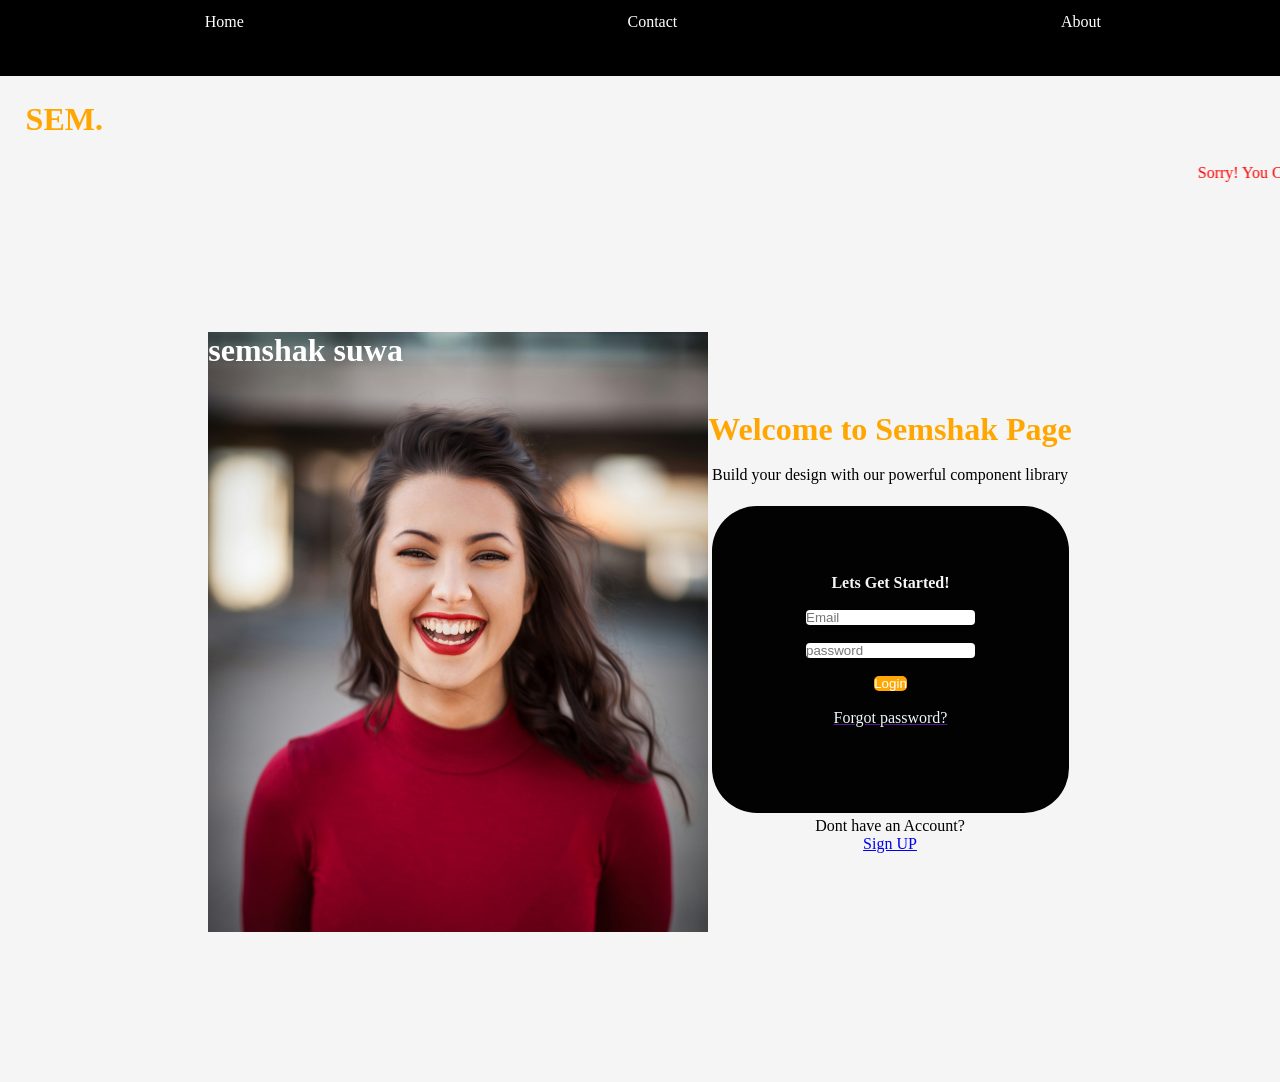
<file: index.html>
<doctype html>
    <html>

    <head>
        <meta charset="UTF-8">
        <meta name="viewerpor" content="width=device-width">
        <title>Login page</title>
        <link rel="stylesheet" href="css/style.css">
    </head>
    <body>


                    <div class="main">
    <div class="navbar">
    <li><a href="#">Home</a></li>
    <li><a href="#">Contact</a></li>
    <li> <a href="#">About </a></li>

  </div>

        <div class="nav">

                <div class="sem">
                <h1>SEM.</h1>
                    </div>
            
 <marquee behaviour="alternate">
    <p alingn="center" style="color: red;">Sorry! You Cant access this site now am still working on it.</p>
  </marquee>

        </div>
        <div class="container">
            <div class="left-site">
               <h1>semshak suwa</h1> 
            </div>

            <div class="right-site">
                <div class="login header">
                <h1 align="center" style="color: rgb(255, 166, 0);">Welcome to Semshak Page</h1><br>
<p align="center">Build your design with our powerful component library</p>
                </div><br>
                <div class="loginform">
                                <form>
                <h4>Lets Get Started!</h4><br>
                <input class="input" type="email"placeholder="Email" required><br><br>
                <input class="input" type="password"placeholder="password"required>
                    <br><br>
                            <button class="btn">Login</button><br><br>
                     <a href=""><p style="color: aliceblue;">Forgot password?</p></a><br>
                     
                                </form>
                            </div>
                            <p align="center">Dont have an Account?</p>
                           <a href="register.html"><p align="center" style="color: aliceblue;">Sign UP</Click></a>
                            </div>
                        
            </div>

            
        </div>
    </body>
    </html>
</file>
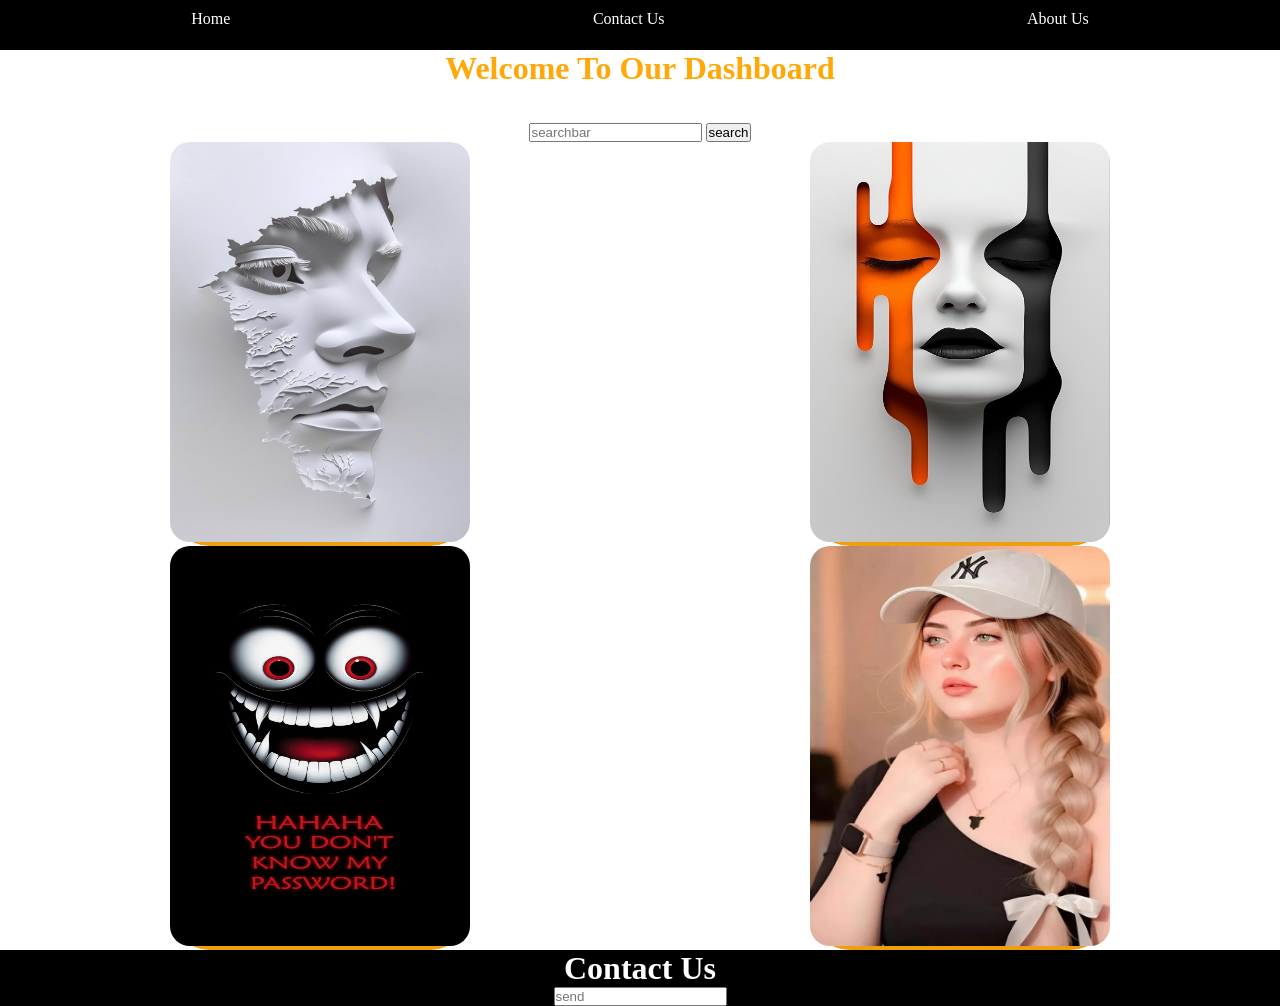
<file: dashboard.html>
<!DOCTYPE html>
<html lang="en">
<head>
  <meta charset="UTF-8">
  <meta name="viewport" content="width=device-width, initial-scale=1.0">
  <title>dashboard</title>
  <style>
    *{
      margin: 0%;
      padding: 0%;
      box-sizing: border-box;
    }
    .dash{
      text-align: center;
      color: rgb(255, 168, 8);
    }
    .navbar{
      background-color: black;
      color: white;
      height: 50px;
      width: 100%;
      display: flex;
      flex-direction: row;
      align-content: center;
      justify-content: space-around;
      justify-items: center;
      padding: 10px;
      text-decoration: none;
    
    }

    .navbar li{
      color: white;
      list-style: none;
      text-decoration: ;
    }
    .navbar li a{
      color: white;
      list-style: none;
      text-decoration: none;
    }
    .main{
      display: flex;
    }

  

    .wraper{
      display: flex;
      flex-direction: row;
      justify-content: space-around;
      
    }
    .wraper:hover{
      transform: translateY(-12px) scale(1.o);
    }

    .wraper2{
      display: flex;
      flex-direction: row;
      justify-content: space-around;
    }
    .card1{
      background-color: rgb(238, 159, 13);
      border-radius: 40px;
      justify-content: center;
      

    }

    img{
      border-radius: 20px;
    }
.footer{
  background-color: black;
  color: white;
  text-align: center;
}

  </style>
</head>
<body>
  <div class="main">
    <div class="navbar">
    <li><a href="#">Home</a></li>
    <li><a href="#">Contact Us</a></li>
    <li> <a href="#">About Us</a></li>

  </div>

  
  
  </div>
  <div  class="dash">
    <h1>Welcome To Our Dashboard</h1><br><br>
    <input type="searchbar" placeholder="searchbar">
    <button class="btn">search</button>
  </div>
  </div>
</div>

<div class="wraper">
  <div class="card1">
<img src="112.jpg" height="400px" width="300px">
  </div>

  <div class="card1">
<img src="/css/zzzz.jpg" height="400px" width="300px">
  </div>

</div>
<div class="wraper2">
 <div class="card1">
<img src="hahaha.jpg" height="400px" width="300px">
  </div>

  <div class="card1">
<img src="uuu.jpg" height="400px" width="300px">
  </div>

</div>

<div class="footer">
<footer>
  <h1>Contact Us</h1>
  <label for="send email"></label>
  <input type="text" placeholder="send ">
  
</footer>
</div>
</body>
</html>
</file>
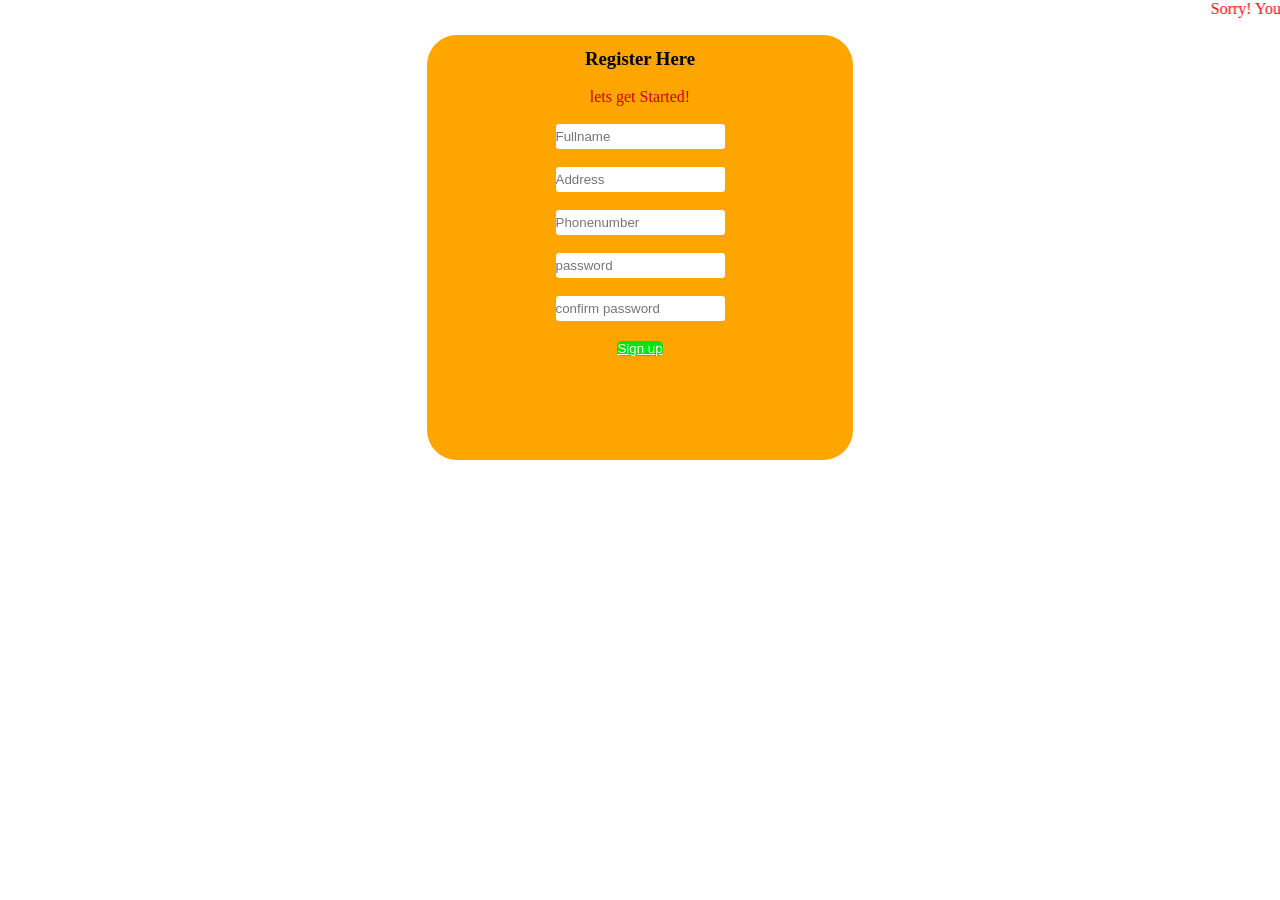
<file: register.html>
<!DOCTYPE html>
<html lang="en">
<head>
  <meta charset="UTF-8">
  <meta name="viewport" content="width=device-width, initial-scale=1.0">
  <title>Register</title>
  
  <style>
*{
  margin: 0%;
  padding: 0%;
}
.main{
  display: flex;
  justify-content: center;
  background-color:orange;
  border-radius: 30px;
  justify-items: center;
  height: 400px;
  width: 400px;
  padding: 1%;
  margin: 1%;
  

}
.input{
border: none;
border-radius: 3px;
block-size: 25px;
}

.rgt{
  color: rgb(3, 0, 0);
  padding: 0%;
  margin: 0%;
}
.btn{
  background-color: rgb(1, 230, 13);
  border-radius: 5px;
  color: whitesmoke;
  border: none;
  transition: 0.0s;
}
.btn:hover{
  background-color: rgb(68, 67, 67);
  color: white;
}
.btn:active{
  background-color: rgb(165, 8, 8);
  color: whitesmoke;
}
  </style>

</head>
<body>
  <marquee behaviour="alternate">
    <p alingn="center" style="color: red;">Sorry! You Cant access this site now am still working on it.</p>
  </marquee>
  
  <center>
  <div class="main">
    <div class="rgt">
      <center>
        <h3>Register Here</h3><br>
      <p style="color: rgb(212, 1, 1);">lets get Started!</p><br>
      <input class="input" type="fullname" placeholder="Fullname" required><br><br>
      <input class="input" type="Address" placeholder="Address" required><br><br>
      <input class="input" type="Phonenumber" placeholder="Phonenumber" required><br><br>
      <input class="input" type="password" placeholder="password" required><br><br>
      <input class="input" type="confirm password" placeholder="confirm password" required><br><br>
      <button class="btn"> <a href="#dashboard.html" style="color: white;">Sign up</a> </button><br>
    </center>
    </center>
    </div>
  </div>
</body>
</html>
</file>
<file: css/style.css>
*{
margin: 0%;
padding: 0%
}

body{
  background-color: whitesmoke;
}
.container{
display: flex;
justify-content: center;
align-items: center;
height: 100vh;
}
.left-site{
  background-image: url("../css/btg.jpg");
  background-size: cover;
  background-repeat: no-repeat;
  height: 600px;
  width: 500px;
  color: rgb(255, 255, 255);
}

.righ-site{
  display: flex;
flex-direction: column;
height: 600px;
width: 500px;
background-color: rgb(136, 238, 204);
}

.login header{
  display: flex;
  flex-direction: column;
  justify-content: center;
  height: 100%;
  text-align: center;
}

.loginform{
  border-radius: 45px;
  background-color: rgb(2, 2, 2);
  height: 300px;
  width: 350px;
  justify-content: center;
  text-align: center;
  display: flex;
  flex-direction: column;
  color: whitesmoke;
  margin: 1%;
  padding: 1%;
  text-decoration: none;
  backdrop-filter: blur (20px);
  font-weight: lighter;
}
.btn{
  background-color: rgb(255, 168, 5);
  border-radius: 5px;
  color:white;
  border: none;
}
.btn:hover{
  background-color:  rgba(32, 39, 53, 0.781);
  color: white;
}

.btn:active{
  background-color: rgb(10, 196, 10);
  color: white;
}
.input{
  border-radius: 4px;
  border: 16px;
  border-color: orange;
}

    .nav{
      padding-top: 0%;
      margin-top: 0%;
    }

.sem{
  color: rgb(255, 166, 0);
  padding: 1%;
  margin: 1%;
}


    .navbar{
      background-color: black;
      color: white;
      height: 50px;
      width: 100%;
      display: flex;
      flex-direction: row;
      align-content: center;
      justify-content: space-around;
      justify-items: center;
      padding: 1%;
      text-decoration: none;
    
    }

    .navbar li{
      color: white;
      list-style: none;
      text-decoration: ;
    }
    .navbar li a{
      color: white;
      list-style: none;
      text-decoration: none;
    }
</file>
